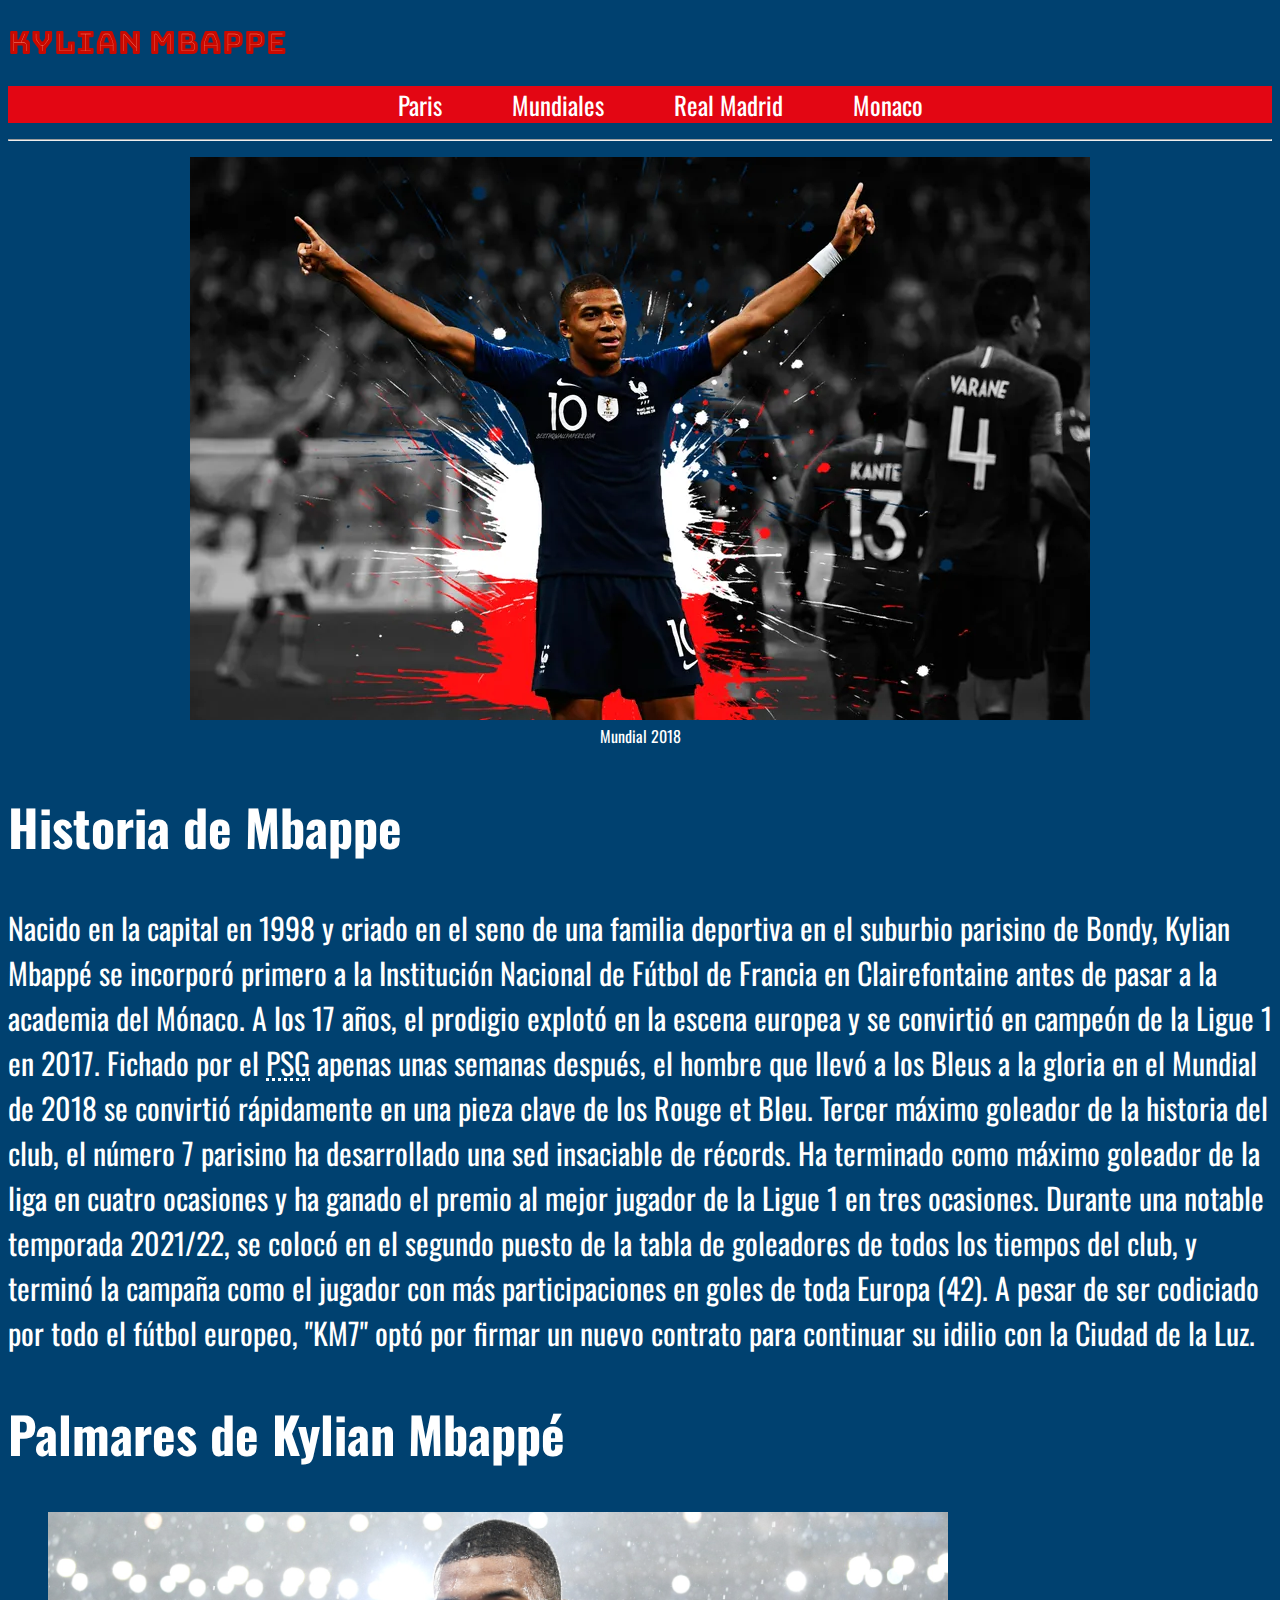
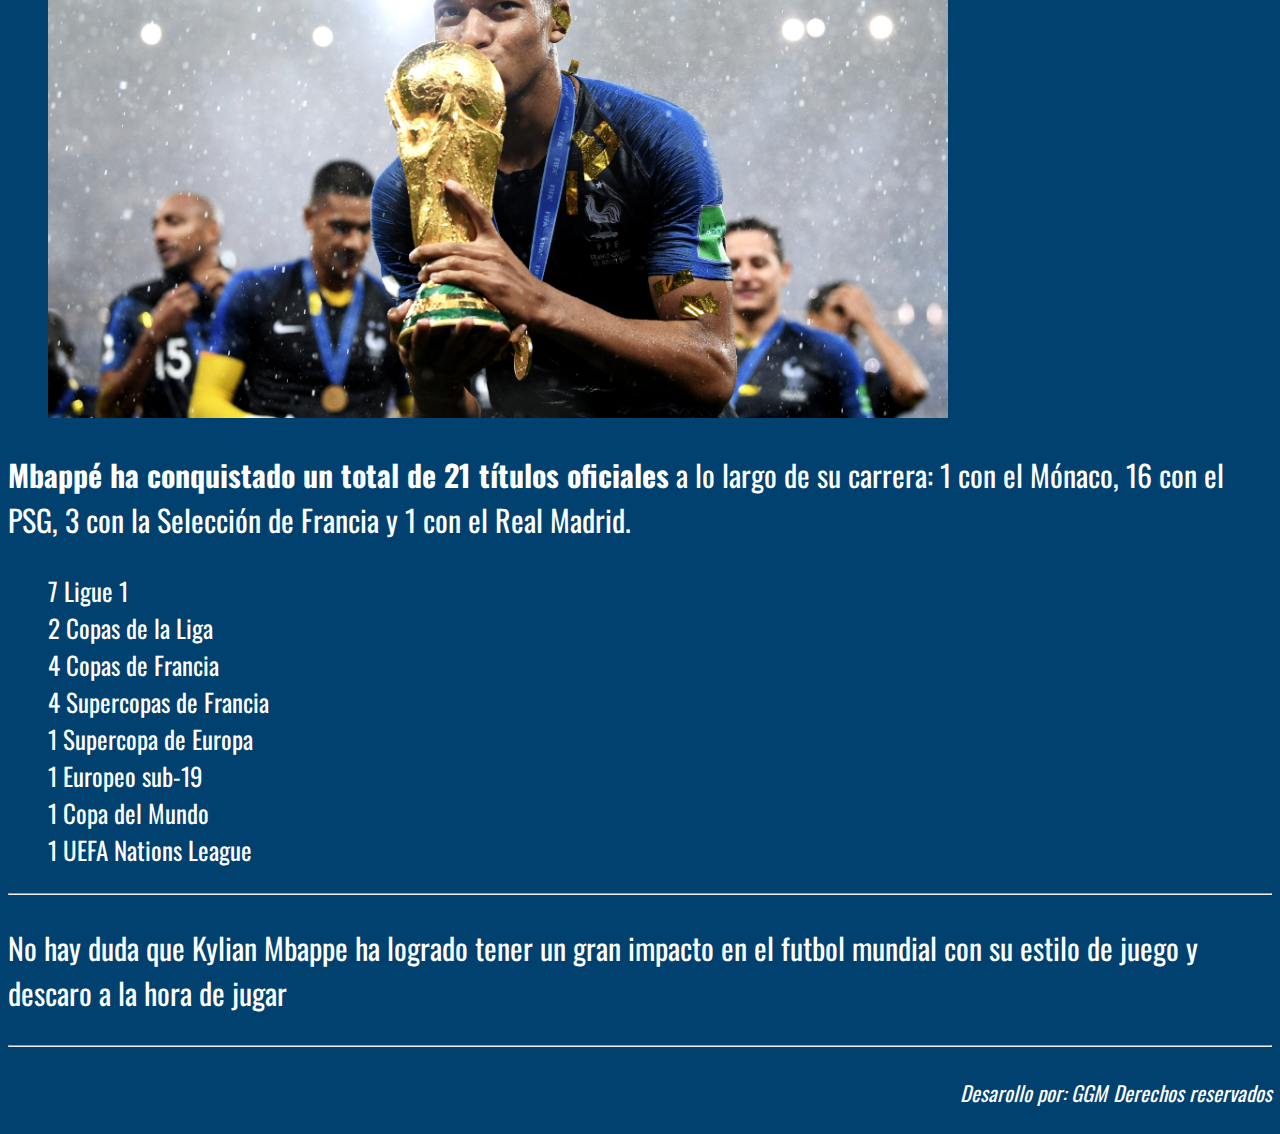
<file: index.html>
<!DOCTYPE html>
<html lang="en">
<head>
    <meta charset="UTF-8">
    <meta name="viewport" content="width=device-width, initial-scale=1.0">
    <title>Futbol</title>
    <link rel="stylesheet" href="./styles/index.css">
    <link rel="stylesheet" href="./styles/global.css">
    <link rel="stylesheet" href="./styles/navbar.css">



    <!--Fonts-->
    <!--Bungee Tint-->
    <link rel="preconnect" href="https://fonts.googleapis.com">
    <link rel="preconnect" href="https://fonts.gstatic.com" crossorigin>
    <link href="https://fonts.googleapis.com/css2?family=Bungee+Tint&display=swap" rel="stylesheet">

    <!--Oswald-->
    <link rel="preconnect" href="https://fonts.googleapis.com">
    <link rel="preconnect" href="https://fonts.gstatic.com" crossorigin>
    <link href="https://fonts.googleapis.com/css2?family=Oswald:wght@200..700&display=swap" rel="stylesheet">
    
   

</head>
<body>
    <header>
        <h1>Kylian Mbappe</h1>
        <nav>
            <ul class="navbar">
                <li><a href="./paris/paris.html">Paris</a></li>
                <li><a href="./mundiales/mundiales.html">Mundiales</a></li>
                <li><a href="./real madrid/realMadrid.html">Real Madrid</a></li>
                <li><a href="./monaco/monaco.html">Monaco</a></li>
            </ul>
        </nav>
    </header>
    <hr>
    <main>
        <figure style="text-align: center;">
            <img src="kylian-mbappe-winning-pose-yv7xslkqz475s8w0.webp" alt="Foto de Mbappe festejando">
            <figcaption style="text-align:center;">Mundial 2018</figcaption>
        </figure>
        <h2>Historia de Mbappe</h2>

        <article>
            <section>
                <p>Nacido en la capital en 1998 y criado en el seno de una familia deportiva en el suburbio parisino de Bondy, Kylian Mbappé se incorporó primero a la Institución Nacional de Fútbol de Francia en Clairefontaine antes de pasar a la academia del Mónaco. A los 17 años, el prodigio explotó en la escena europea y se convirtió en campeón de la Ligue 1 en 2017.

                    Fichado por el <abbr title="París Saint-Germain">PSG</abbr> apenas unas semanas después, el hombre que llevó a los Bleus a la gloria en el Mundial de 2018 se convirtió rápidamente en una pieza clave de los Rouge et Bleu. Tercer máximo goleador de la historia del club, el número 7 parisino ha desarrollado una sed insaciable de récords.
                    
                    Ha terminado como máximo goleador de la liga en cuatro ocasiones y ha ganado el premio al mejor jugador de la Ligue 1 en tres ocasiones. Durante una notable temporada 2021/22, se colocó en el segundo puesto de la tabla de goleadores de todos los tiempos del club, y terminó la campaña como el jugador con más participaciones en goles de toda Europa (42).
                    
                    A pesar de ser codiciado por todo el fútbol europeo, "KM7" optó por firmar un nuevo contrato para continuar su idilio con la Ciudad de la Luz.</p>
            </section>

            <section>
                <h2>Palmares de Kylian Mbappé </h2>
                <figure>
                    <img src="mbappe-france_7tv7g0uztjmo1pmsuru9prd3z_resized.jpg" alt="Mbappe con la copa mundial">
                </figure>
                <p><b>Mbappé ha conquistado un total de 21 títulos oficiales</b> a lo largo de su carrera: 1 con el Mónaco, 16 con el PSG, 3 con la Selección de Francia y 1 con el Real Madrid.</p>
                <ul class="lista">
                    <li>7 Ligue 1</li>
                    <li>2 Copas de la Liga</li>
                    <li>4 Copas de Francia</li>
                    <li>4 Supercopas de Francia</li>
                    <li>1 Supercopa de Europa</li>
                    <li>1 Europeo sub-19</li>
                    <li>1 Copa del Mundo</li>
                    <li>1 UEFA Nations League</li>
                </ul>
            </section>

        </article>

    </main>
    <hr>
    <aside>
        <p>No hay duda que Kylian Mbappe ha logrado tener un gran impacto en el futbol mundial con su estilo de juego y descaro a la hora de jugar</p>

    </aside>
    <hr>
    <footer>
        <p style="font-size: 25px; text-align: right;">
            <i>
                <small>Desarollo por: GGM</small>
                <small>Derechos reservados</small>
            </i>
        </p>
    </footer>
    
</body>
</html>
</file>
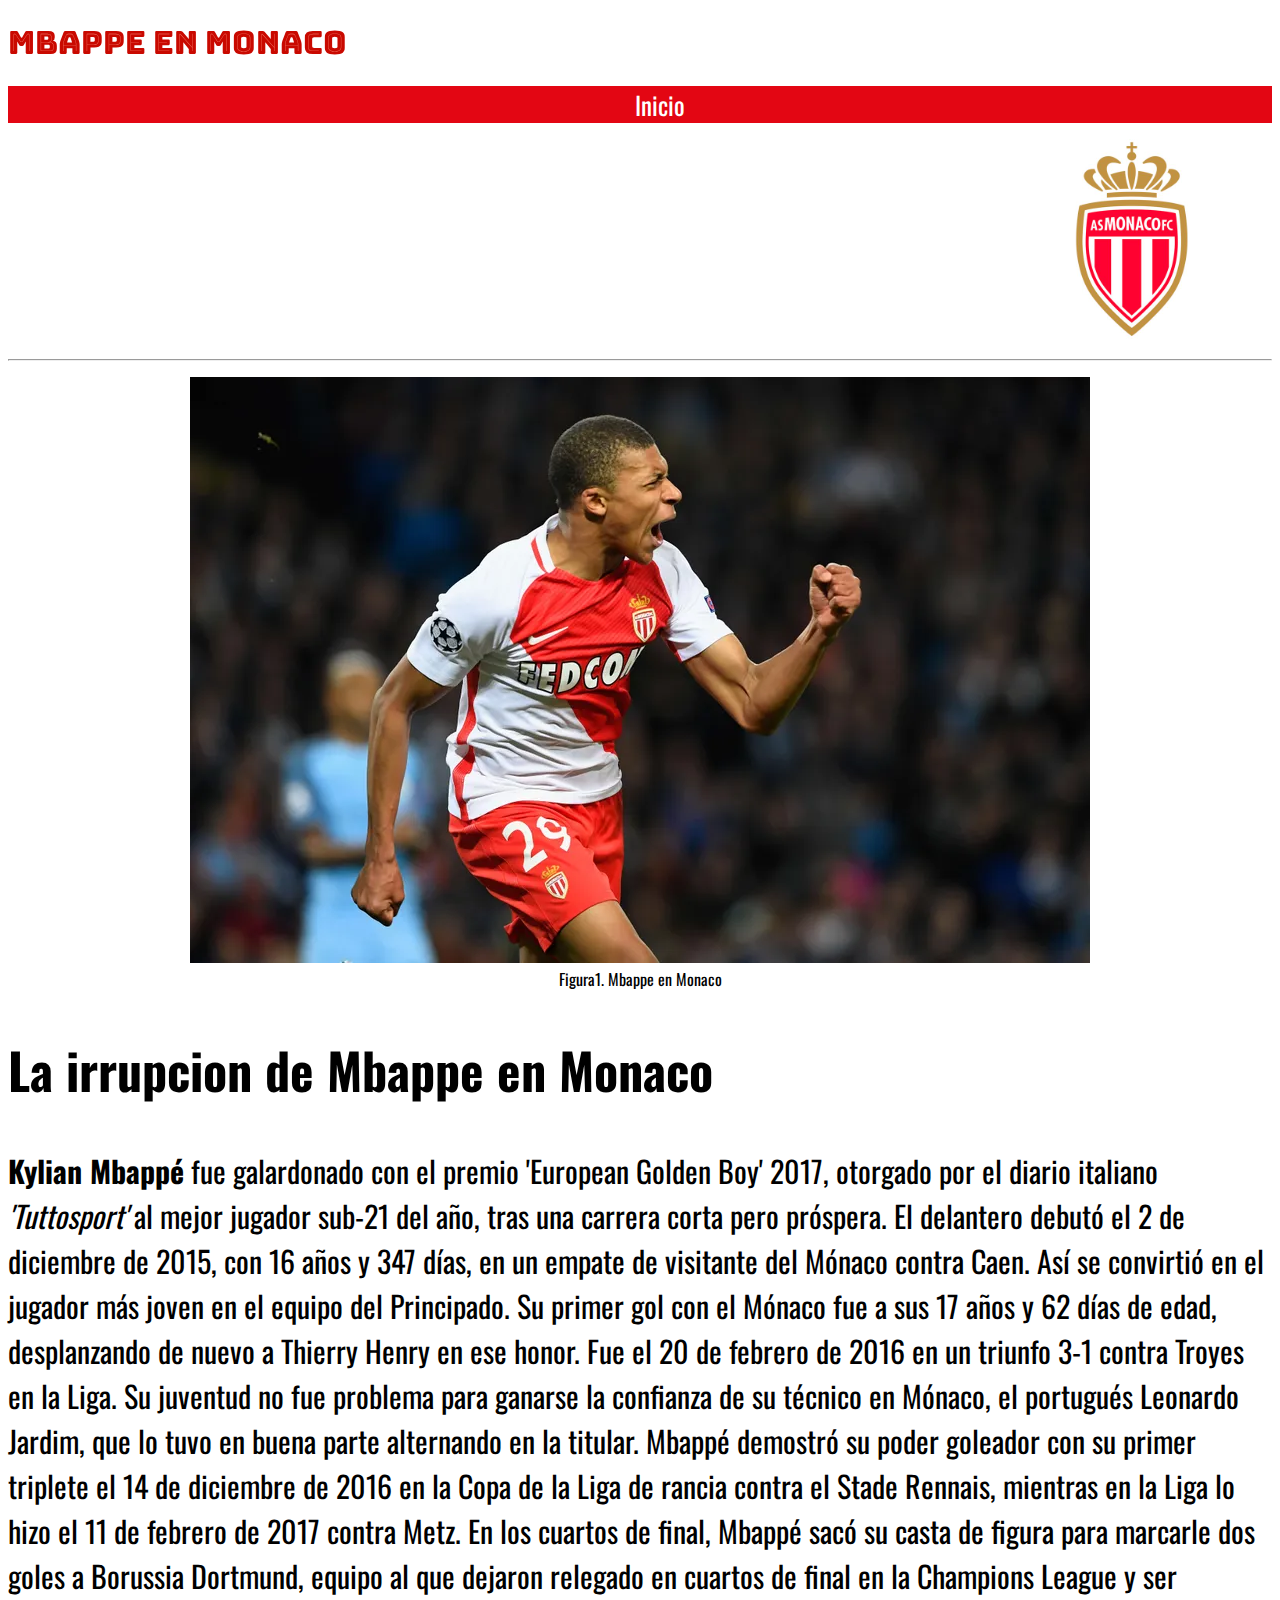
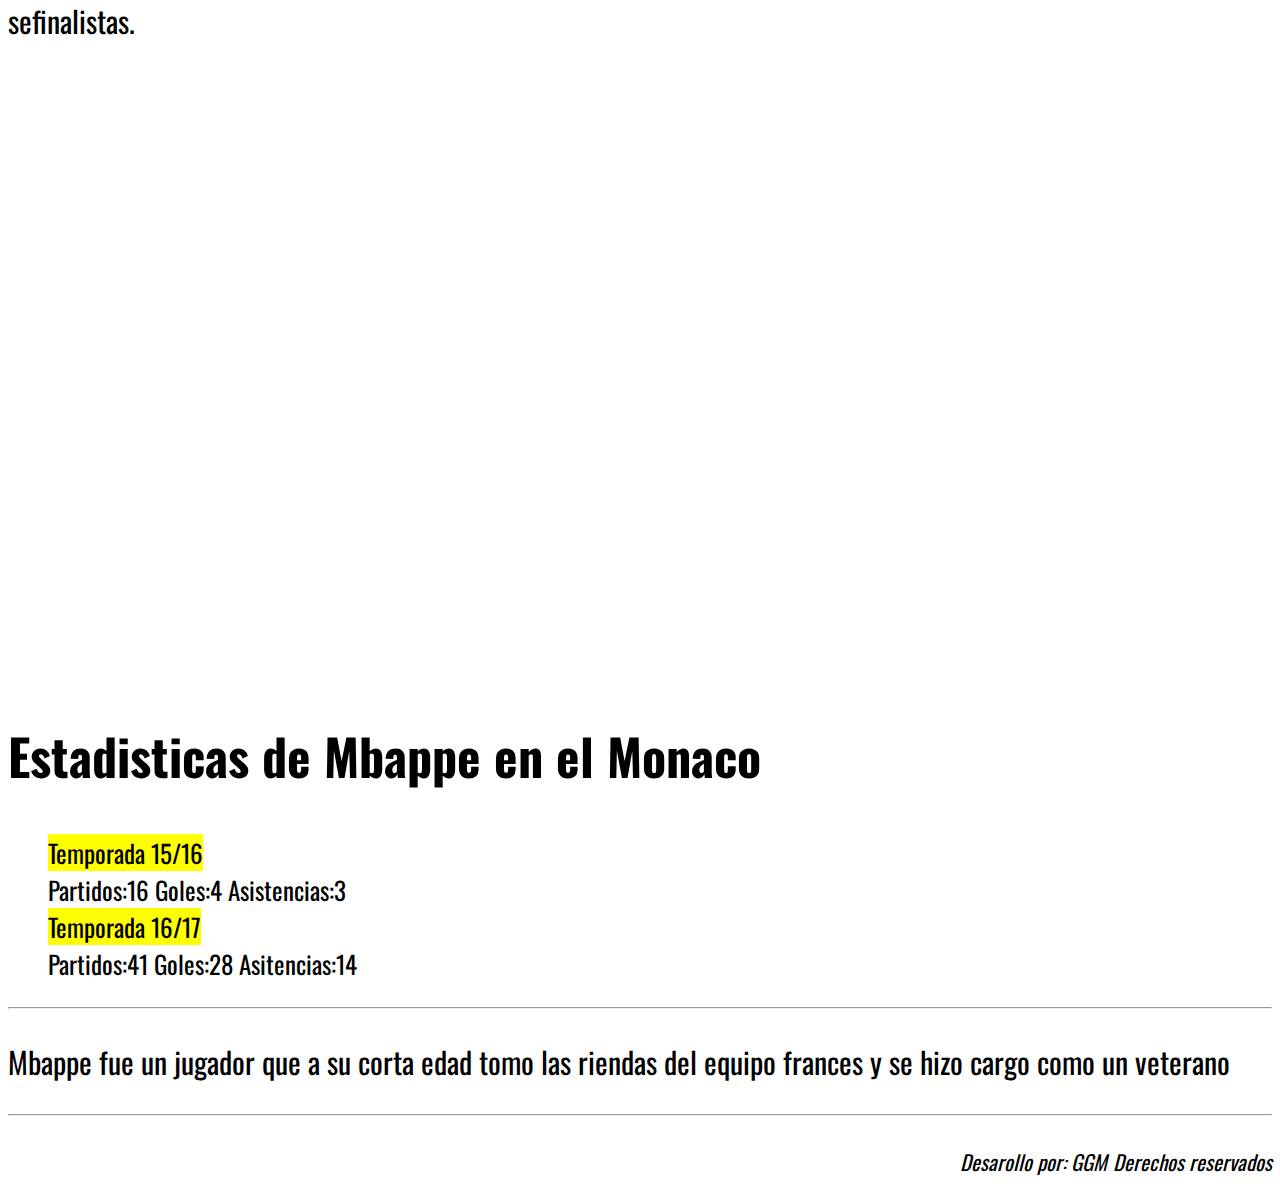
<file: monaco/monaco.html>
<!DOCTYPE html>
<html lang="en">
<head>
    <meta charset="UTF-8">
    <meta name="viewport" content="width=device-width, initial-scale=1.0">
    <title>Mbappe en Monaco</title>
    <link rel="stylesheet" href="monaco.css">
    
    <!--Fonts-->
    <!--Bungee Tint-->
    <link rel="preconnect" href="https://fonts.googleapis.com">
    <link rel="preconnect" href="https://fonts.gstatic.com" crossorigin>
    <link href="https://fonts.googleapis.com/css2?family=Bungee+Tint&display=swap" rel="stylesheet">

    <!--Oswald-->
    <link rel="preconnect" href="https://fonts.googleapis.com">
    <link rel="preconnect" href="https://fonts.gstatic.com" crossorigin>
    <link href="https://fonts.googleapis.com/css2?family=Oswald:wght@200..700&display=swap" rel="stylesheet">

</head>
<body>
    <header>
        <h1>Mbappe en Monaco</h1>
        <nav>
            <ul class="navbar">
                <li><a href="../index.html">Inicio</a></li>
            </ul>
        </nav>
        <figure style="text-align: end;">
            <img src="550879681edc13bc9b96f0aad32a1180_resized.jpg" alt="Escudo Monaco">
        </figure>
    </header>
    <hr>
    <main>
        <figure style="text-align: center;">
            <img src="kylian-mbappe-excited-fist-pump-1ro8s5ls9dhjweov.webp" alt="Mbappe en sus primeros juegos en Monaco">
            <figcaption>Figura1. Mbappe en Monaco</figcaption>
        </figure>
        <article>
            <section>
                <h2>La irrupcion de Mbappe en Monaco</h2>
                <p><strong>Kylian Mbappé</strong> fue galardonado con el premio 'European Golden Boy' 2017, otorgado por el diario italiano <cite>'Tuttosport'</cite> al mejor jugador sub-21 del año, tras una carrera corta pero próspera. El delantero debutó el <time datetime="2015-12-02">2 de diciembre de 2015</time>, con 16 años y 347 días, en un empate de visitante del Mónaco contra Caen. Así se convirtió en el jugador más joven en el equipo del Principado. Su primer gol con el Mónaco fue a sus 17 años y 62 días de edad, desplanzando de nuevo a Thierry Henry en ese honor. Fue el 20 de febrero de 2016 en un triunfo 3-1 contra Troyes en la Liga. Su juventud no fue problema para ganarse la confianza de su técnico en Mónaco, el portugués Leonardo Jardim, que lo tuvo en buena parte alternando en la titular. Mbappé demostró su poder goleador con su primer triplete el 14 de diciembre de 2016 en la Copa de la Liga de rancia contra el Stade Rennais, mientras en la Liga lo hizo el 11 de febrero de 2017 contra Metz. En los cuartos de final, Mbappé sacó su casta de figura para marcarle dos goles a Borussia Dortmund, equipo al que dejaron relegado en cuartos de final en la Champions League y ser sefinalistas.</p>
                <figure style="text-align: center;"><iframe width="1000" height="600" src="https://www.youtube.com/embed/5I757jWdD3g?si=Io22yDBG8i_2w8sV" title="YouTube video player" frameborder="0" allow="accelerometer; autoplay; clipboard-write; encrypted-media; gyroscope; picture-in-picture; web-share" referrerpolicy="strict-origin-when-cross-origin" allowfullscreen></iframe></figure>
                
            </section>

            <section>
                <h2>Estadisticas de Mbappe en el Monaco</h2>
                <ol class="Estadisticas">
                    <li><mark>Temporada 15/16</mark> <br>Partidos:16   Goles:4   Asistencias:3 </li>
                    <li><mark>Temporada 16/17</mark> <br>Partidos:41 Goles:28 Asitencias:14</li>
                </ol>
            </section>
        </article>
        <mark></mark>
    </main>
    <hr>

    <aside>
        <p>Mbappe fue un jugador que a su corta edad tomo las riendas del equipo frances y se hizo cargo como un veterano</p>
    </aside>
    <hr>
    <footer>
        <address>
            <p style="font-size: 25px; text-align: right;">
                <i>
                    <small>Desarollo por: GGM</small>
                    <small>Derechos reservados</small>
                </i>
            </p>
        </address>
    </footer>

</body>
</html>
</file>
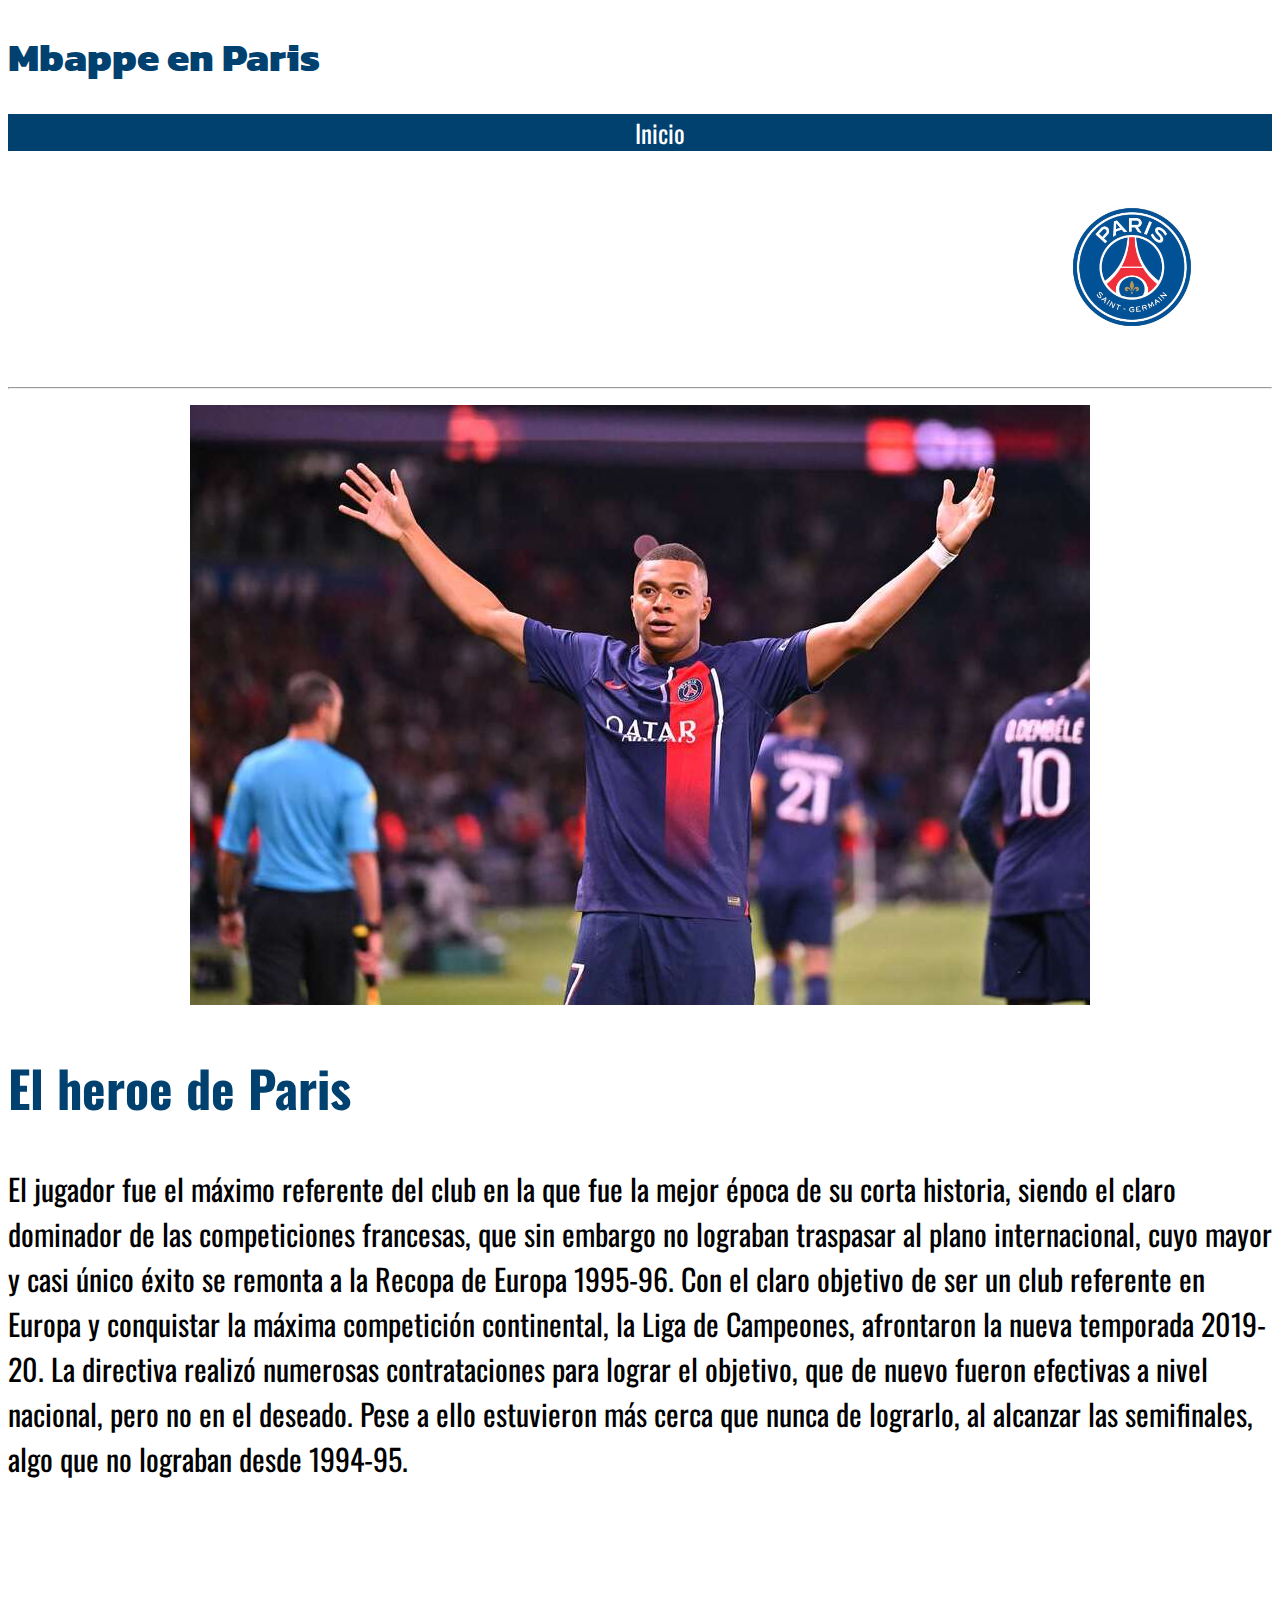
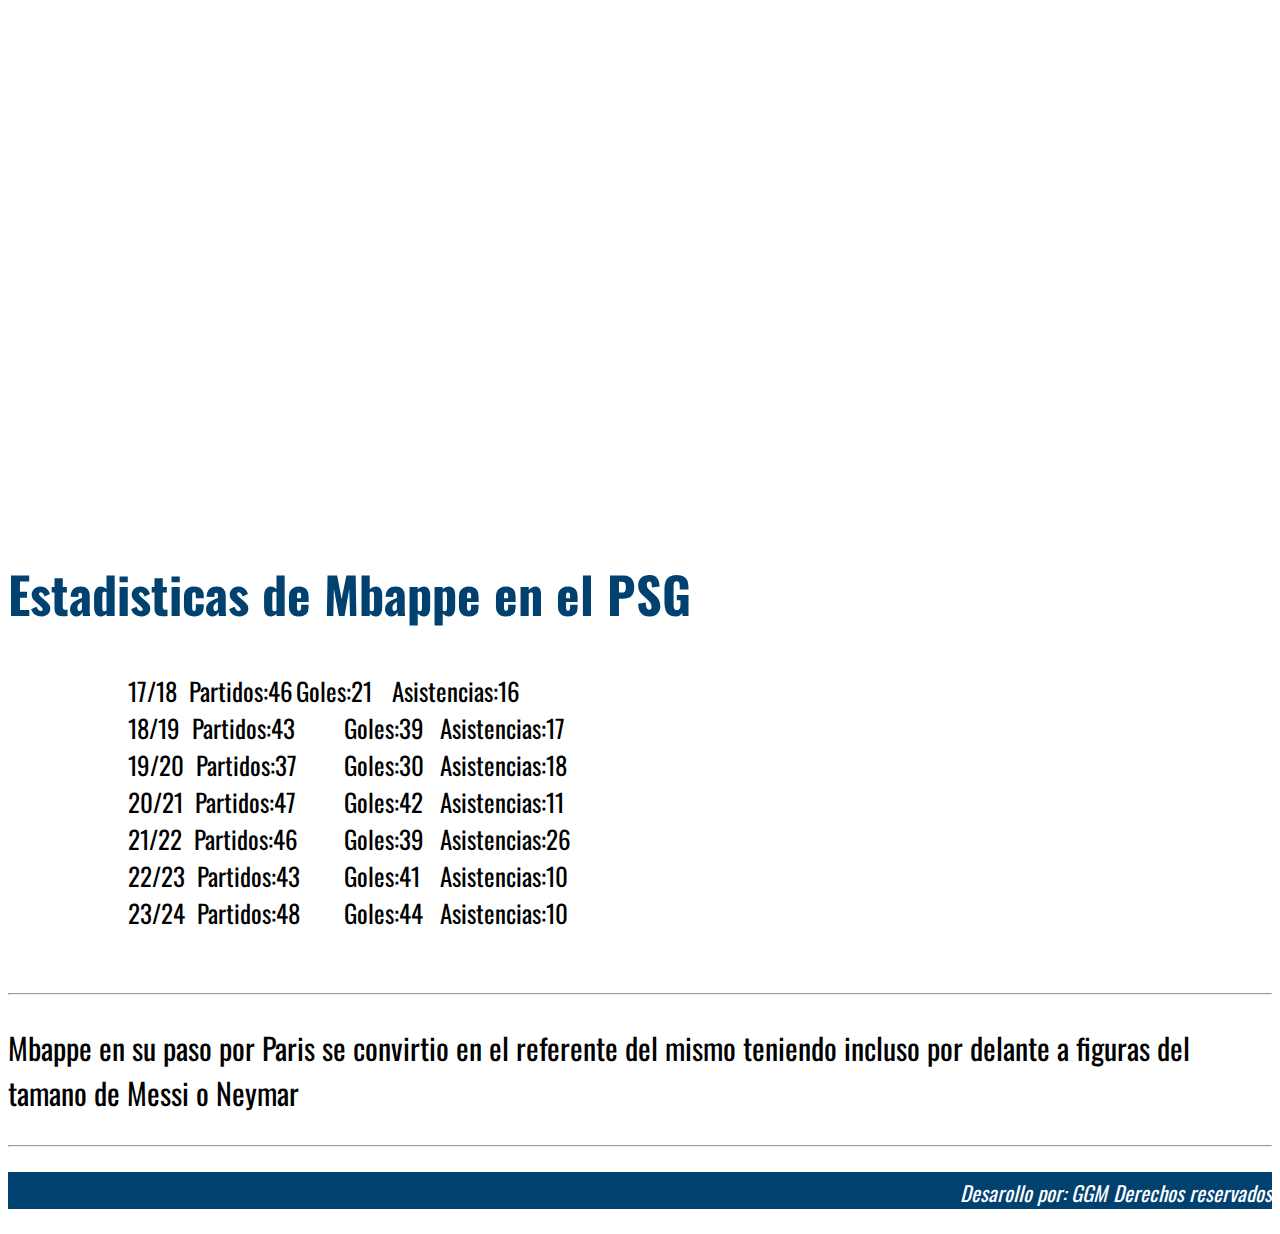
<file: paris/paris.html>
<!DOCTYPE html>
<html lang="en">
<head>
    <meta charset="UTF-8">
    <meta name="viewport" content="width=device-width, initial-scale=1.0">
    <title>Mbappe en Paris</title>
    <link rel="stylesheet" href="paris.css">

    <!--Fonts-->
    <!--Bungee Tint-->
    <link rel="preconnect" href="https://fonts.googleapis.com">
    <link rel="preconnect" href="https://fonts.gstatic.com" crossorigin>
    <link href="https://fonts.googleapis.com/css2?family=Kanit:ital,wght@0,100;0,200;0,300;0,400;0,500;0,600;0,700;0,800;0,900;1,100;1,200;1,300;1,400;1,500;1,600;1,700;1,800;1,900&display=swap" rel="stylesheet">

    <!--Oswald-->
    <link rel="preconnect" href="https://fonts.googleapis.com">
    <link rel="preconnect" href="https://fonts.gstatic.com" crossorigin>
    <link href="https://fonts.googleapis.com/css2?family=Oswald:wght@200..700&display=swap" rel="stylesheet">

</head>
<body>
    <header>
        <h1>Mbappe en Paris</h1>

        <nav>
            <ul class="navbar">
                <li><a href="../index.html">Inicio</a></li>
            </ul>
        </nav>
        <figure style="text-align: end;">
            <img src="5a11e26507a6c8006a7c93fbb2d8e1b8_resized.jpg" alt="Escudo del PARIS SAINT GERMAIN">
        </figure>
    </header>
    <hr>

    <main>
        <article>
            <section>
                <figure style="text-align: center;">
                    <img src="mbappeParis (1).jpg" alt="Foto de mbappe celebrando con el Psg">
                </figure>

                <h2>El heroe de Paris</h2>
                <p>El jugador fue el máximo referente del club en la que fue la mejor época de su corta historia, siendo el claro dominador de las competiciones francesas, que sin embargo no lograban traspasar al plano internacional, cuyo mayor y casi único éxito se remonta a la Recopa de Europa 1995-96. Con el claro objetivo de ser un club referente en Europa y conquistar la máxima competición continental, la Liga de Campeones, afrontaron la nueva temporada 2019-20. La directiva realizó numerosas contrataciones para lograr el objetivo, que de nuevo fueron efectivas a nivel nacional, pero no en el deseado. Pese a ello estuvieron más cerca que nunca de lograrlo, al alcanzar las semifinales, algo que no lograban desde 1994-95.</p>

            </section>

            <section>

                <figure style="text-align: center;">
                    <iframe width="900" height="600" src="https://www.youtube.com/embed/ekUicVWJpzw?si=N0Gn_eKXjUOC6BIE" title="YouTube video player" frameborder="0" allow="accelerometer; autoplay; clipboard-write; encrypted-media; gyroscope; picture-in-picture; web-share" referrerpolicy="strict-origin-when-cross-origin" allowfullscreen></iframe>
                </figure>
                <div>
                    <h2>Estadisticas de Mbappe en el PSG</h2>  
                </div>
                
                <pre>
                    17/18  Partidos:46	Goles:21	Asistencias:16
                    18/19  Partidos:43	Goles:39	Asistencias:17
                    19/20  Partidos:37	Goles:30	Asistencias:18
                    20/21  Partidos:47	Goles:42	Asistencias:11
                    21/22  Partidos:46	Goles:39	Asistencias:26
                    22/23  Partidos:43	Goles:41	Asistencias:10
                    23/24  Partidos:48	Goles:44	Asistencias:10
                </pre>

            </section>
        </article>
    </main>
    <hr>


    <aside>
        <p>Mbappe en su paso por Paris se convirtio en el referente del mismo teniendo incluso por delante a figuras del tamano de Messi o Neymar</p>
    </aside>


    <hr>
    <footer>
        <address>
            <p style="font-size: 25px; text-align: right; color: white;">
                <i>
                    <small>Desarollo por: GGM</small>
                    <small>Derechos reservados</small>
                </i>
            </p>
        </address>
    </footer>

</body>
</html>
</file>
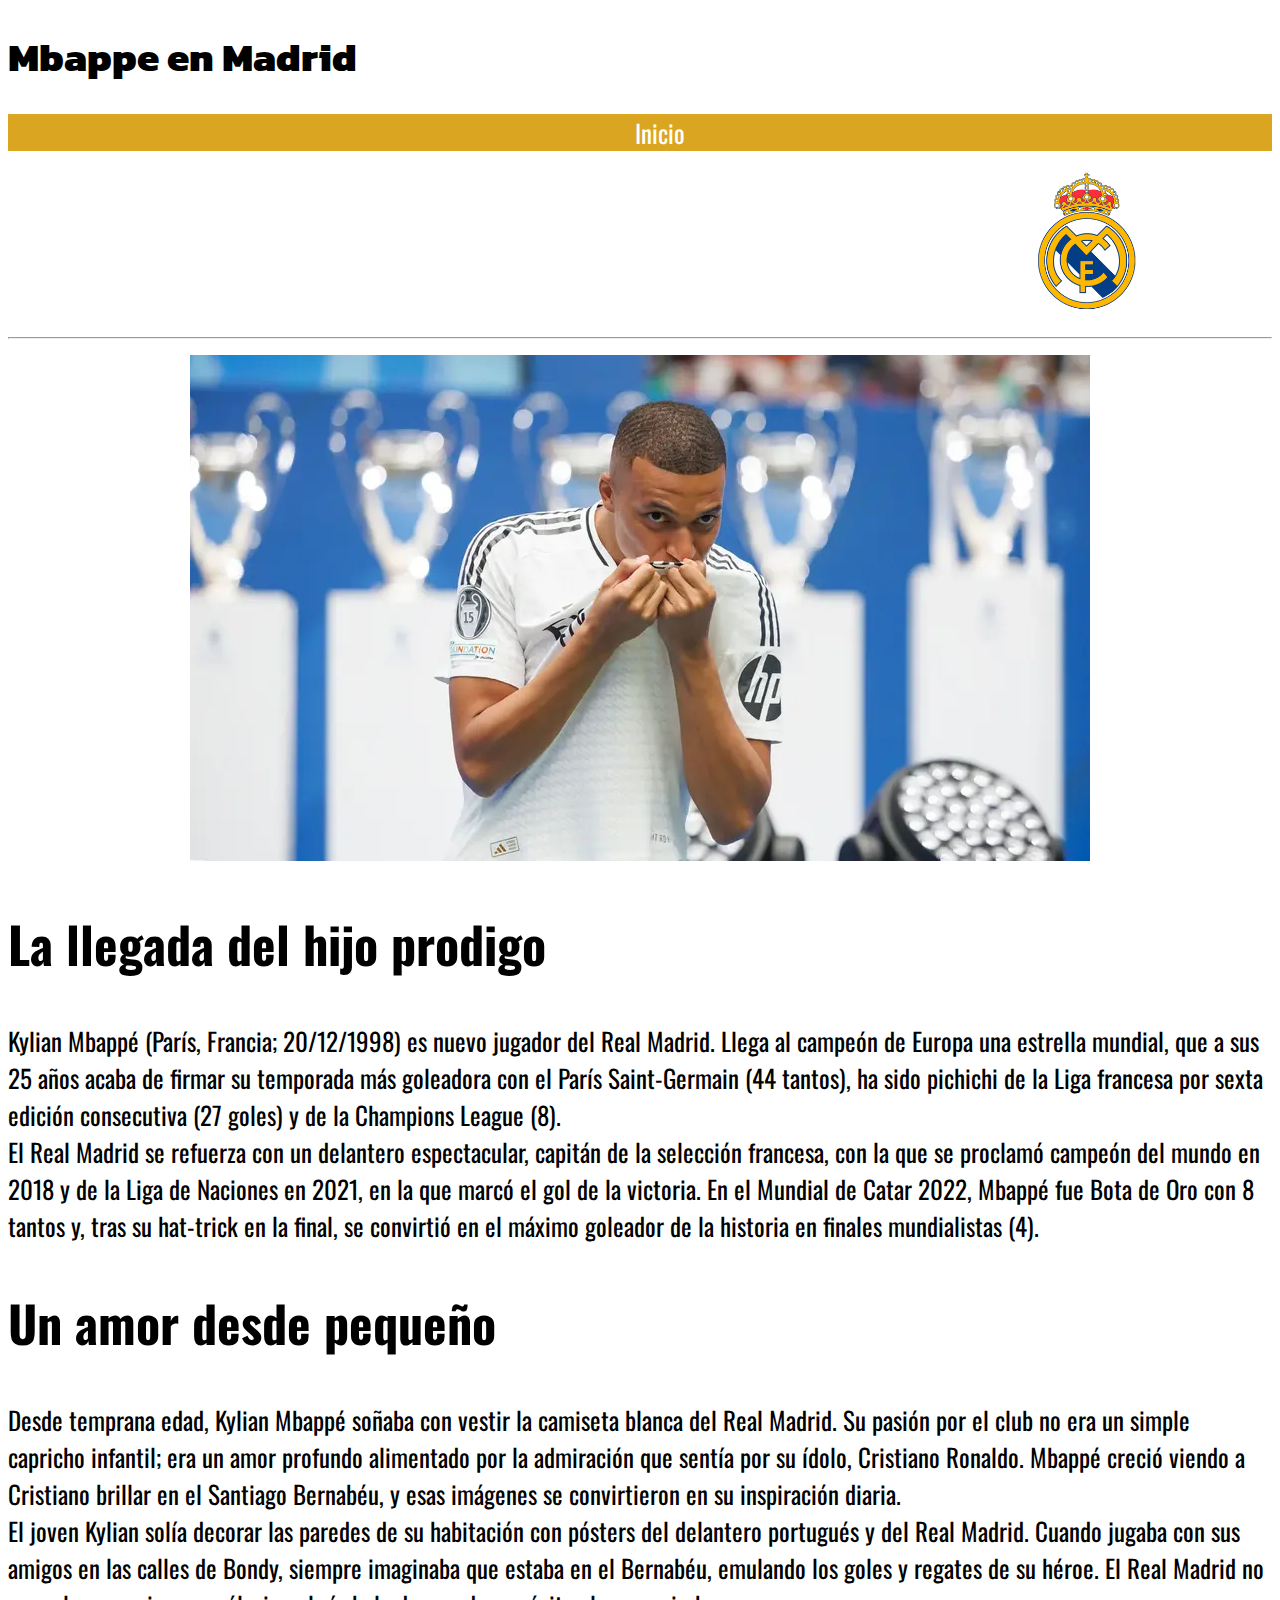
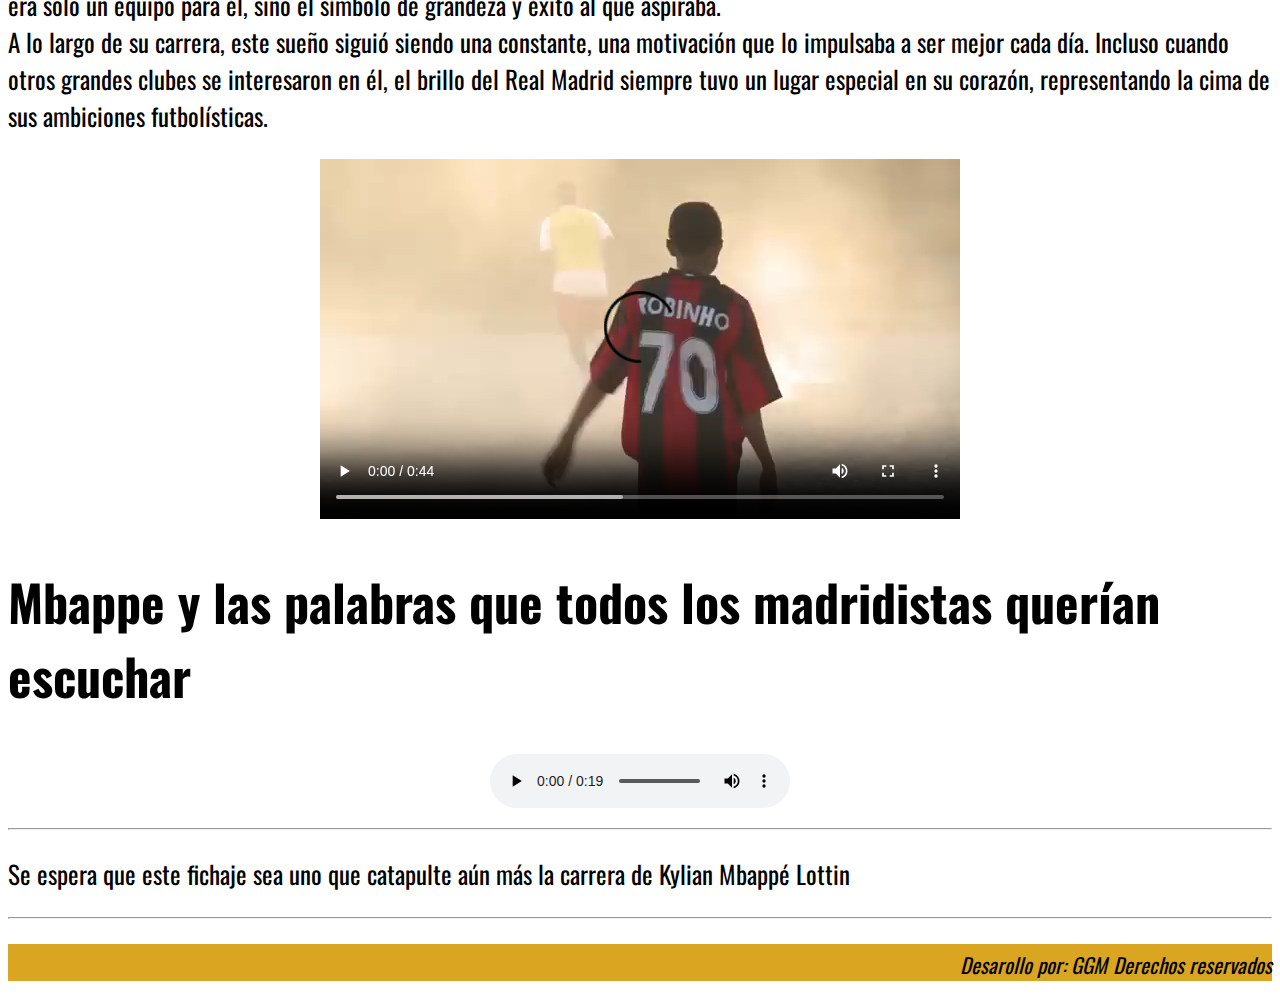
<file: real madrid/realMadrid.html>
<!DOCTYPE html>
<html lang="en">
<head>
    <meta charset="UTF-8">
    <meta name="viewport" content="width=device-width, initial-scale=1.0">
    <title>Mbappe en el Real Madrid</title>
    <link rel="stylesheet" href="realMadrid.css">

    <!--Fonts-->
    <!--Bungee Tint-->
    <link rel="preconnect" href="https://fonts.googleapis.com">
    <link rel="preconnect" href="https://fonts.gstatic.com" crossorigin>
    <link href="https://fonts.googleapis.com/css2?family=Kanit:ital,wght@0,100;0,200;0,300;0,400;0,500;0,600;0,700;0,800;0,900;1,100;1,200;1,300;1,400;1,500;1,600;1,700;1,800;1,900&display=swap" rel="stylesheet">

    <!--Oswald-->
    <link rel="preconnect" href="https://fonts.googleapis.com">
    <link rel="preconnect" href="https://fonts.gstatic.com" crossorigin>
    <link href="https://fonts.googleapis.com/css2?family=Oswald:wght@200..700&display=swap" rel="stylesheet">
</head>
<body>
    <header>
        <h1>Mbappe en Madrid</h1>
        <nav>
            <ul class="navbar">
                <li><a href="../index.html">Inicio</a></li>
            </ul>
        </nav>
        <figure style="text-align: end;">
            <img src="real-madrid-escudo-significado-corona-sin-cruz_resized.webp" alt="Escudo del Real Madrid">
        </figure>
    </header>
    <hr>

    <main>
        <figure style="text-align: center;">
            <img src="presentacion.webp" alt="Foto de la llegada de mbappe al Real Madrid">
        </figure>
        <article>
            <section>
                <h2>La llegada del hijo prodigo</h2>
                <p>Kylian Mbappé (París, Francia; 20/12/1998) es nuevo jugador del Real Madrid. Llega al campeón de Europa una estrella mundial, que a sus 25 años acaba de firmar su temporada más goleadora con el París Saint-Germain (44 tantos), ha sido pichichi de la Liga francesa por sexta edición consecutiva (27 goles) y de la Champions League (8). <br>

                El Real Madrid se refuerza con un delantero espectacular, capitán de la selección francesa, con la que se proclamó campeón del mundo en 2018 y de la Liga de Naciones en 2021, en la que marcó el gol de la victoria. En el Mundial de Catar 2022, Mbappé fue Bota de Oro con 8 tantos y, tras su hat-trick en la final, se convirtió en el máximo goleador de la historia en finales mundialistas (4).</p>
            </section>

            <section>
                <h2>Un amor desde pequeño</h2>
                <p>Desde temprana edad, Kylian Mbappé soñaba con vestir la camiseta blanca del Real Madrid. Su pasión por el club no era un simple capricho infantil; era un amor profundo alimentado por la admiración que sentía por su ídolo, Cristiano Ronaldo. Mbappé creció viendo a Cristiano brillar en el Santiago Bernabéu, y esas imágenes se convirtieron en su inspiración diaria. <br>

                    El joven Kylian solía decorar las paredes de su habitación con pósters del delantero portugués y del Real Madrid. Cuando jugaba con sus amigos en las calles de Bondy, siempre imaginaba que estaba en el Bernabéu, emulando los goles y regates de su héroe. El Real Madrid no era solo un equipo para él, sino el símbolo de grandeza y éxito al que aspiraba. <br>
                    
                    A lo largo de su carrera, este sueño siguió siendo una constante, una motivación que lo impulsaba a ser mejor cada día. Incluso cuando otros grandes clubes se interesaron en él, el brillo del Real Madrid siempre tuvo un lugar especial en su corazón, representando la cima de sus ambiciones futbolísticas.</p>


                    <figure style="text-align: center;">
                        <video controls src="MbappeNino.mp4"></video>
                    </figure>
                    

            </section>
            <section>
                <h2>Mbappe y las palabras que todos los madridistas querían escuchar</h2>
                <figure style="text-align: center;">
                    <audio controls src="audioMbappe.mp3"></audio>
                </figure>
                
            </section>
        </article>
        
        

    </main>
    <hr>
    <aside>
        <p>Se espera que este fichaje sea uno que catapulte aún más la carrera de Kylian Mbappé Lottin</p>
    </aside>
    <hr>

    <footer>
        <address>
            <p style="font-size: 25px; text-align: right;">
                <i>
                    <small>Desarollo por: GGM</small>
                    <small>Derechos reservados</small>
                </i>
            </p>
        </address>
    </footer>
</body>
</html>
</file>
<file: styles/index.css>
body {
    background-color: #004170;
}
</file>
<file: styles/global.css>
li {
    list-style: none;
}

a {
    text-decoration: none;
    color: #FFFFFF;
    font-family: "Oswald", sans-serif;
    font-optical-sizing: auto;
    font-weight: weight;
    font-style: normal;
}


h1 {
     
    font-family: "Bungee Tint", sans-serif;
    font-weight: 400;
    font-style: normal;    
      
}

h2 {
    color: #FFFFFF;
    font-family: "Oswald", sans-serif;
    font-optical-sizing: auto;
    font-weight: weight;
    font-style: normal;
    font-size: 50px;
}

figcaption {
    color: #FFFFFF;
    font-family: "Oswald", sans-serif;
    font-optical-sizing: auto;
    font-weight: weight;
    font-style: normal;
}

p {
    color: #FFFFFF;
    font-family: "Oswald", sans-serif;
    font-optical-sizing: auto;
    font-weight: weight;
    font-style: normal;
    font-size: 30px;
}

.lista {
    color: #FFFFFF;
    font-family: "Oswald", sans-serif;
    font-optical-sizing: auto;
    font-weight: weight;
    font-style: normal;
    font-size: 25px;
}
</file>
<file: styles/navbar.css>
.navbar{
    display: flex;
    justify-content: center;
    background-color: #e30613;
}

.navbar a{
    text-decoration: none;
    color: #FFFFFF;
    padding: 20px 35px;

    font-size: 25px;
    font-family: "Oswald", sans-serif;
    font-optical-sizing: auto;
    font-weight: weight;
    font-style: normal;
}
</file>
<file: monaco/monaco.css>
li {
    list-style: none;
}

.navbar{
    display: flex;
    justify-content: center;
    background-color: #e30613;
}

.navbar a{
    text-decoration: none;
    color: #FFFFFF;
    padding: 20px 35px;
    font-size: 25px;
    font-family: "Oswald", sans-serif;
    font-optical-sizing: auto;
    font-weight: weight;
    font-style: normal;
}

h1 {
    font-family: "Bungee Tint", sans-serif;
    font-weight: 400;
    font-style: normal;    
      
}

figcaption{
    color: black;
    font-family: "Oswald", sans-serif;
    font-optical-sizing: auto;
    font-weight: weight;
    font-style: normal;
}

p {
    color: black;
    font-family: "Oswald", sans-serif;
    font-optical-sizing: auto;
    font-weight: weight;
    font-style: normal;
    font-size: 30px;
}

h2 {
    color: black;
    font-family: "Oswald", sans-serif;
    font-optical-sizing: auto;
    font-weight: weight;
    font-style: normal;
    font-size: 50px;
}

.Estadisticas {
    color: black;
    font-family: "Oswald", sans-serif;
    font-optical-sizing: auto;
    font-weight: weight;
    font-style: normal;
    font-size: 25px;
}
</file>
<file: paris/paris.css>
h1 {
    color: #004170;
    font-family: "Kanit", sans-serif;
    font-weight: 750;
    font-style: normal;
    font-size: 40px;
  }
  
li {
    list-style: none;
}

.navbar{
    display: flex;
    justify-content: center;
    background-color:#004170;
}

.navbar a{
    text-decoration: none;
    color: #FFFFFF;
    padding: 20px 35px;

    font-size: 25px;
    font-family: "Oswald", sans-serif;
    font-optical-sizing: auto;
    font-weight: weight;
    font-style: normal;
}

h2 {
    color: #004170;
    font-size: 50px;
    font-family: "Oswald", sans-serif;
    font-optical-sizing: auto;
    font-weight: weight;
    font-style: normal;
}

p {
    color: black;
    font-size: 30px;
    font-family: "Oswald", sans-serif;
    font-optical-sizing: auto;
    font-weight: weight;
    font-style: normal;
}

footer {
    background-color: #004170;
}

pre {
    color: black;
    font-size: 25px;
    font-family: "Oswald", sans-serif;
    font-optical-sizing: auto;
    font-weight: weight;
    font-style: normal;
}
</file>
<file: real madrid/realMadrid.css>
h1 {
    color: black;
    font-family: "Kanit", sans-serif;
    font-weight: 750;
    font-style: normal;
    font-size: 40px;
  }
  
li {
    list-style: none;
}

.navbar{
    display: flex;
    justify-content: center;
    background-color: goldenrod;
}

.navbar a{
    text-decoration: none;
    color: #FFFFFF;
    padding: 20px 35px;

    font-size: 25px;
    font-family: "Oswald", sans-serif;
    font-optical-sizing: auto;
    font-weight: weight;
    font-style: normal;
}

h2 {
    color: black;
    font-size: 50px;
    font-family: "Oswald", sans-serif;
    font-optical-sizing: auto;
    font-weight: weight;
    font-style: normal;
}

p {
    color: black;
    font-size: 25px;
    font-family: "Oswald", sans-serif;
    font-optical-sizing: auto;
    font-weight: weight;
    font-style: normal;
}

footer {
    background-color: goldenrod;
}
</file>
